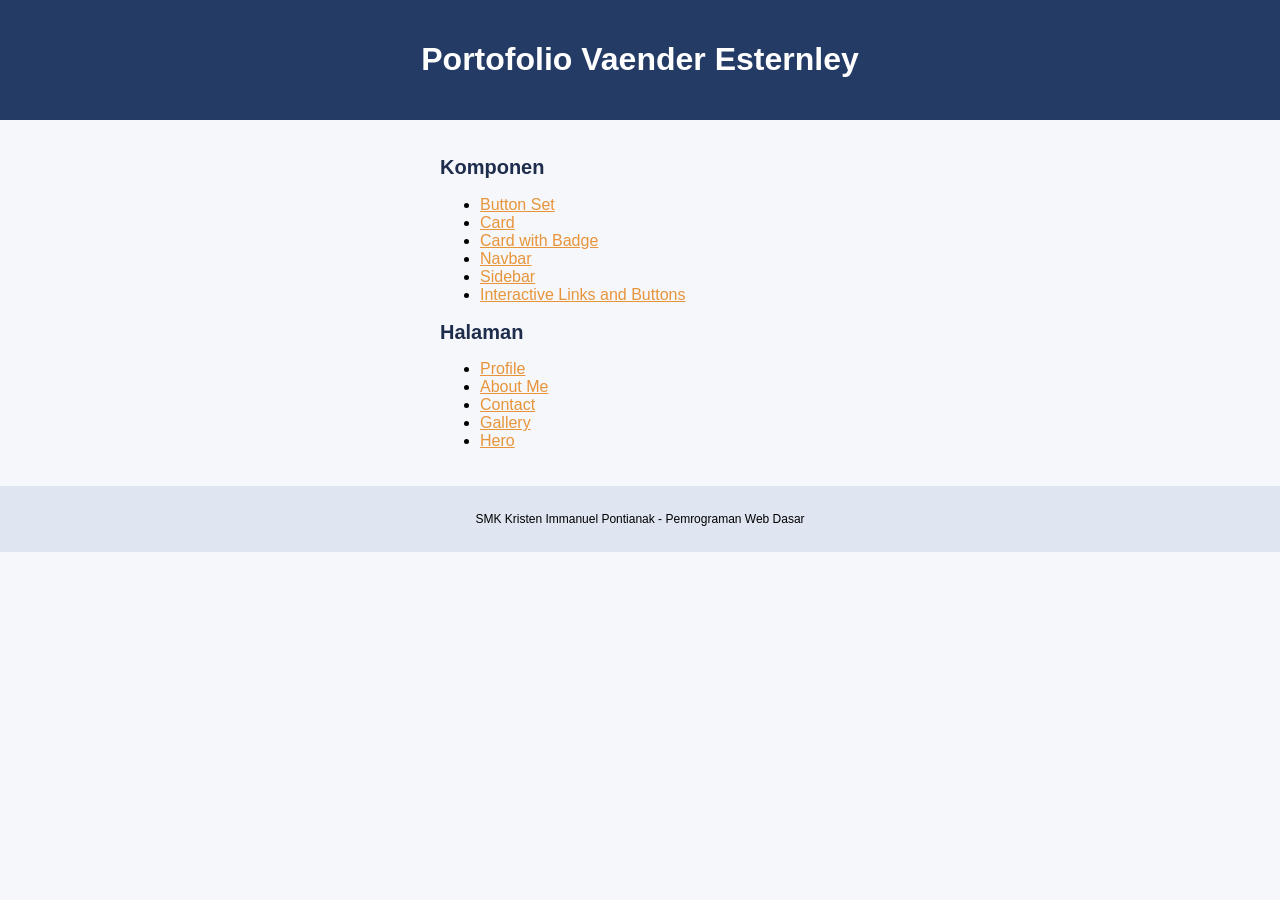
<file: index.html>
<!DOCTYPE html>
<html lang="id">
<head>
  <meta charset="UTF-8">
  <meta name="viewport" content="width=device-width, initial-scale=1.0">
  <title>Portofolio Vaender Esternley</title>
  <link rel="stylesheet" href="styles/index.css">
</head>
<body>
  <header>
    <h1>Portofolio Vaender Esternley</h1>
  </header>

<!-- menambahkan konten utama -->

  <main>
    <section id="components">
      <h2>Komponen</h2>
      <ul>
        <li><a href="components/button-set.html">Button Set</a></li>
        <li><a href="components/card.html">Card</a></li>
        <li><a href="components/card-badge.html">Card with Badge</a></li>
        <li><a href="components/navbar.html">Navbar</a></li>
        <li><a href="components/sidebar.html">Sidebar</a></li>
        <li><a href="components/interactive.html">Interactive Links and Buttons</a></li>
      </ul>
    </section>

<!-- menambahkan konten halaman -->

    <section id="pages">
      <h2>Halaman</h2>
      <ul>
        <li><a href="pages/profile.html">Profile</a></li>
        <li><a href="pages/about.html">About Me</a></li>
        <li><a href="pages/contact.html">Contact</a></li>
        <li><a href="pages/gallery.html">Gallery</a></li>
        <li><a href="pages/hero.html">Hero</a></li>
      </ul>
    </section>
  </main>

<!-- isi footer -->

  <footer>
    <p>SMK Kristen Immanuel Pontianak - Pemrograman Web Dasar</p>
  </footer>
</body>
</html>
</file>
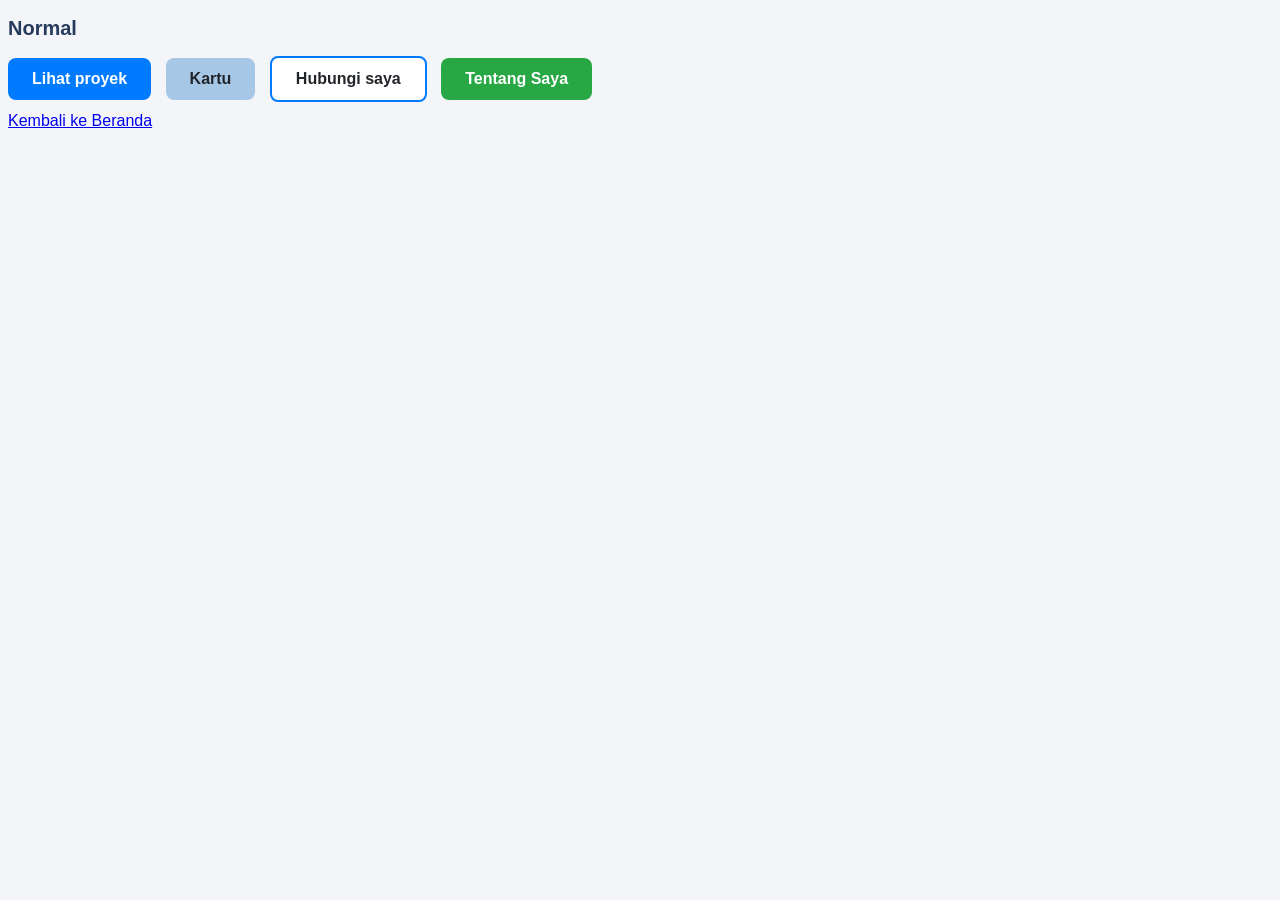
<file: components/button-set.html>
<!DOCTYPE html>
<html lang="en">
<head>
    <meta charset="UTF-8">
    <meta name="viewport" content="width=device-width, initial-scale=1.0">
    <title>Button set</title>

    <style>
        /* mengatur gaya */
        body {
            font-family: Arial, sans-serif;
            background-color: #f4f5f8;
        }

        h2 {
            color: #263b5e;
            font-size: 20px;
        }

        /* pemasangan button */

        .btn {
            display: inline-block;
            padding: 12px 24px;
            text-decoration: none;
            border-radius: 8px;
            font-weight: bold;
        }

        .button-group .btn {
            margin-right: 10px;
            margin-bottom: 10px;
        }

        .btn-primary {
            background-color: #007bff;
            color: #fff;
        }

        .btn-send {
            background-color: #28a745;
            color: #fff;
        }

        .btn-secondary, .btn-outline {
            color: #212529;
        }
        .btn-secondary {
            background-color: #a7c7e7;
        }
        .btn-outline {
            background-color: white;
            border: 2px solid #007bff;
        }

        .btn-primary:hover {
            background-color: navy;
        }

        .btn-secondary:hover {
            background-color: #5a6268;
        }

        .btn-outline:hover {
            background-color: rgba(38, 59, 94, 0.15);
        }

        .btn-send:hover {
            background-color: rgb(0, 128, 0);
        }
    </style>
</head>
<body>
    <main>

        <h2>Normal</h2>

        <!-- memberikan tujuan tombol ketika dipencet -->

        <div class="button-group">
            <a href="../pages/gallery.html" class="btn btn-primary">Lihat proyek</a>
            <a href="../components/card-badge.html" class="btn btn-secondary">Kartu</a>
            <a href="../pages/contact.html" class="btn btn-outline">Hubungi saya</a>
            <a href="../pages/about.html" class="btn btn-send">Tentang Saya</a>
        </div>
    </main>
    <footer>
     <a
                href="../index.html"
            >
                Kembali ke Beranda
            </a>
    </footer>
</body>
</html>
</file>
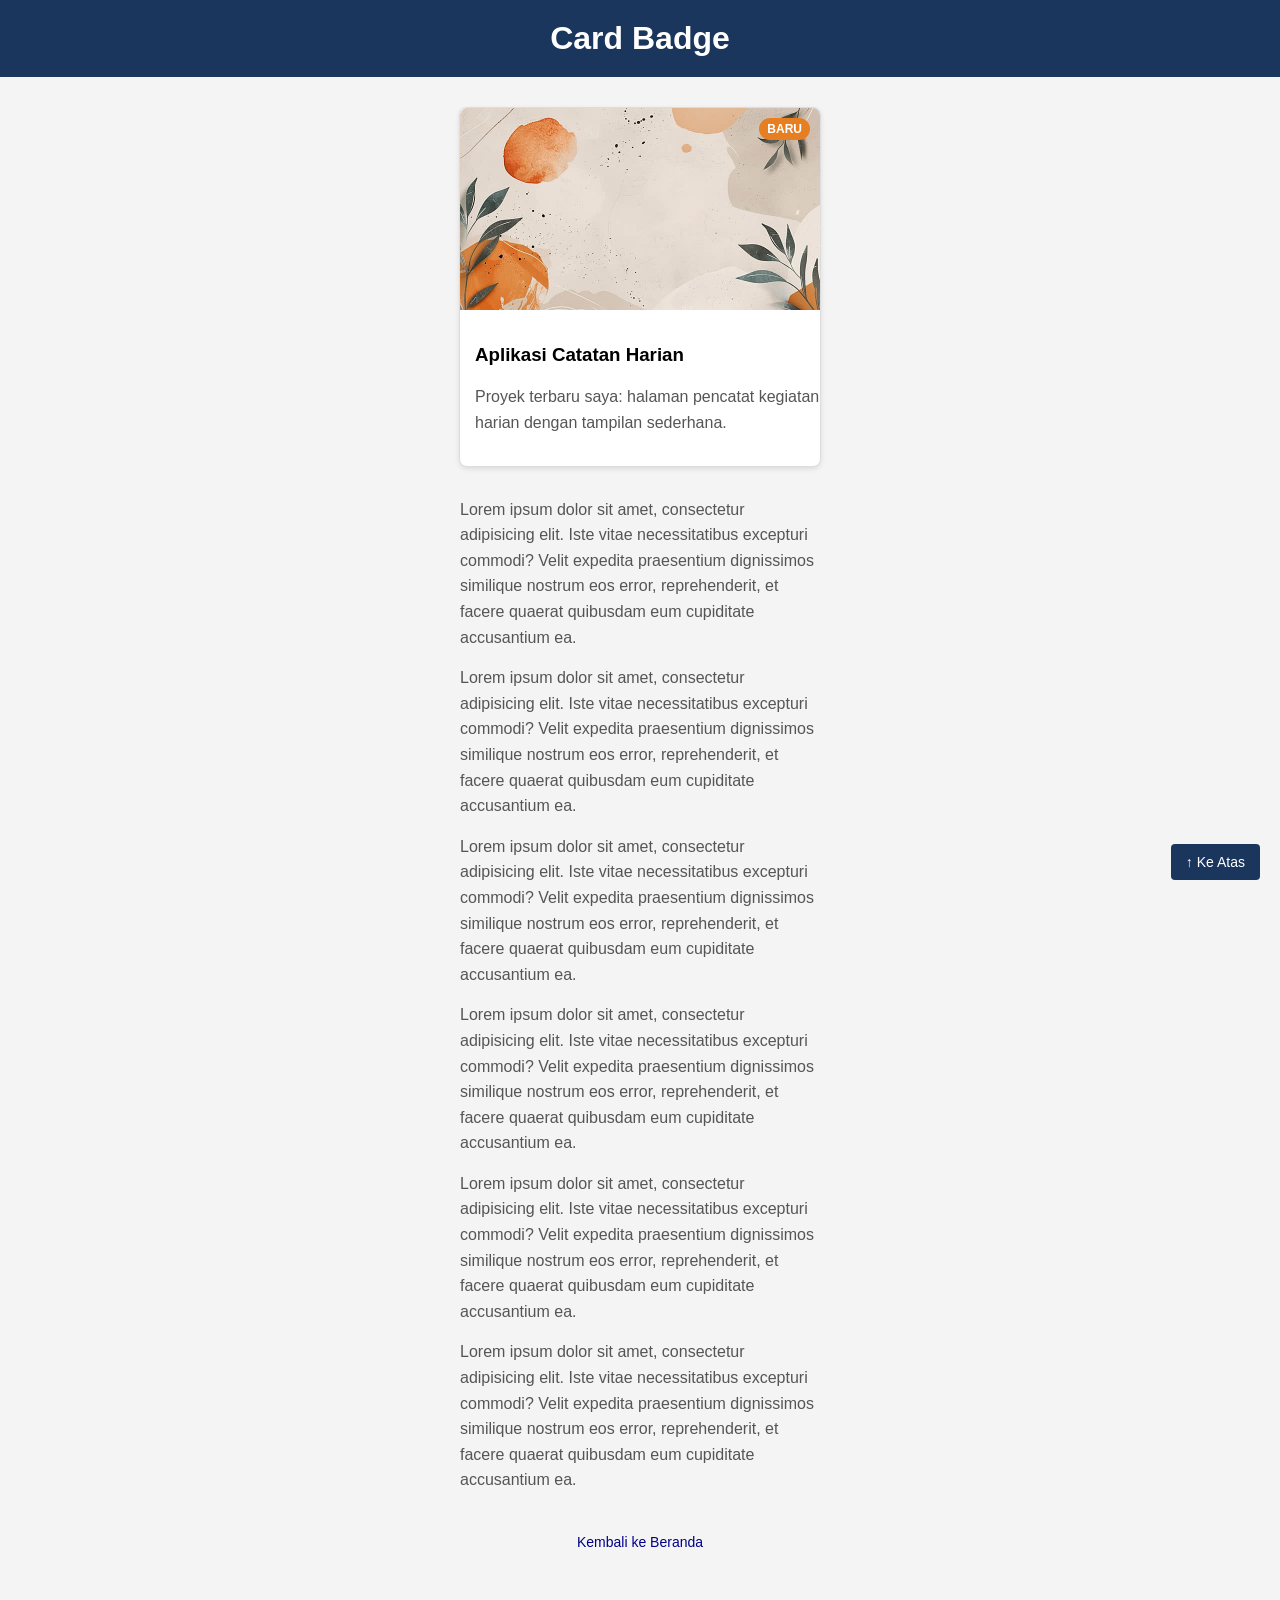
<file: components/card-badge.html>
<!DOCTYPE html>
<html lang="id">
<head>
    <meta charset="UTF-8">
    <meta name="viewport" content="width=device-width, initial-scale=1.0">
    <title>Card Badge</title>

    <!-- menabahkan gaya CSS untuk komponen card dengan badge -->
    <style>
        body {
            font-family: sans-serif;
            margin: 0;
            padding: 0;
            background-color: #f4f4f4;
        }

        #top {
            background-color: #1a365d;
            color: #ffffff;
            padding: 20px;
            text-align: center;
        }

        #top h1 {
            margin: 0;
        }

        .card {
            position: relative;
            width: 360px;
            margin: 30px auto;
            background-color: #ffffff;
            border: 1px solid #dddddd;
            border-radius: 8px;
            overflow: hidden;
            box-shadow: 0 2px 5px rgba(0,0,0,0.1);
        }

        .card img {
            width: 100%;
            height: auto;
            display: block;
        }

        .card-content {
            padding: 15px;
        }

        .card .badge {
            position: absolute;
            top: 10px;
            right: 10px;
            background-color: #e67e22;
            color: white;
            padding: 4px 8px;
            font-size: 12px;
            font-weight: bold;
            border-radius: 12px;
        }

        main p {
            width: 360px;
            margin: 15px auto;
            line-height: 1.6;
            color: #555555;
        }

        footer {
            text-align: center;
            margin: 40px 0 80px 0;
        }

        footer a {
            color: #1a365d;
            text-decoration: none;
        }

        .back-to-top {
            position: fixed;
            bottom: 20px;
            right: 20px;
            background-color: #1a365d;
            color: #ffffff;
            padding: 10px 15px;
            text-decoration: none;
            border-radius: 4px;
            font-size: 14px;
            z-index: 9999;
        }

        .back-to-top:hover {
            background-color: #2b4c7e;
        }

        
    </style>
</head>
<body>

    <header id="top">
        <h1>Card Badge</h1>
    </header>

    <!-- isi konten -->

    <main>
        <div class="card">
            <img src="/assets/images/sampul-gambar.jpg" alt="Sampul Aplikasi">
           
            <span class="badge">BARU</span>
            
            <div class="card-content">
                <h3>Aplikasi Catatan Harian</h3>
                <p>Proyek terbaru saya: halaman pencatat kegiatan harian dengan tampilan sederhana.</p>
            </div>
        </div>

        <p>Lorem ipsum dolor sit amet, consectetur adipisicing elit. Iste vitae necessitatibus excepturi commodi? Velit expedita praesentium dignissimos similique nostrum eos error, reprehenderit, et facere quaerat quibusdam eum cupiditate accusantium ea.</p>
        <p>Lorem ipsum dolor sit amet, consectetur adipisicing elit. Iste vitae necessitatibus excepturi commodi? Velit expedita praesentium dignissimos similique nostrum eos error, reprehenderit, et facere quaerat quibusdam eum cupiditate accusantium ea.</p>
        <p>Lorem ipsum dolor sit amet, consectetur adipisicing elit. Iste vitae necessitatibus excepturi commodi? Velit expedita praesentium dignissimos similique nostrum eos error, reprehenderit, et facere quaerat quibusdam eum cupiditate accusantium ea.</p>
        <p>Lorem ipsum dolor sit amet, consectetur adipisicing elit. Iste vitae necessitatibus excepturi commodi? Velit expedita praesentium dignissimos similique nostrum eos error, reprehenderit, et facere quaerat quibusdam eum cupiditate accusantium ea.</p>
        <p>Lorem ipsum dolor sit amet, consectetur adipisicing elit. Iste vitae necessitatibus excepturi commodi? Velit expedita praesentium dignissimos similique nostrum eos error, reprehenderit, et facere quaerat quibusdam eum cupiditate accusantium ea.</p>
        <p>Lorem ipsum dolor sit amet, consectetur adipisicing elit. Iste vitae necessitatibus excepturi commodi? Velit expedita praesentium dignissimos similique nostrum eos error, reprehenderit, et facere quaerat quibusdam eum cupiditate accusantium ea.</p>

    </main>

    <!-- isi footer -->

    <footer>
        <a
                href="../index.html"
                style="color: darkblue; font-size: 14px;"
            >
                Kembali ke Beranda
            </a>
    </footer>

    <!-- code untuk menaikan halaman -->
     
    <a href="#top" class="back-to-top">↑ Ke Atas</a>

</body>
</html>
</file>
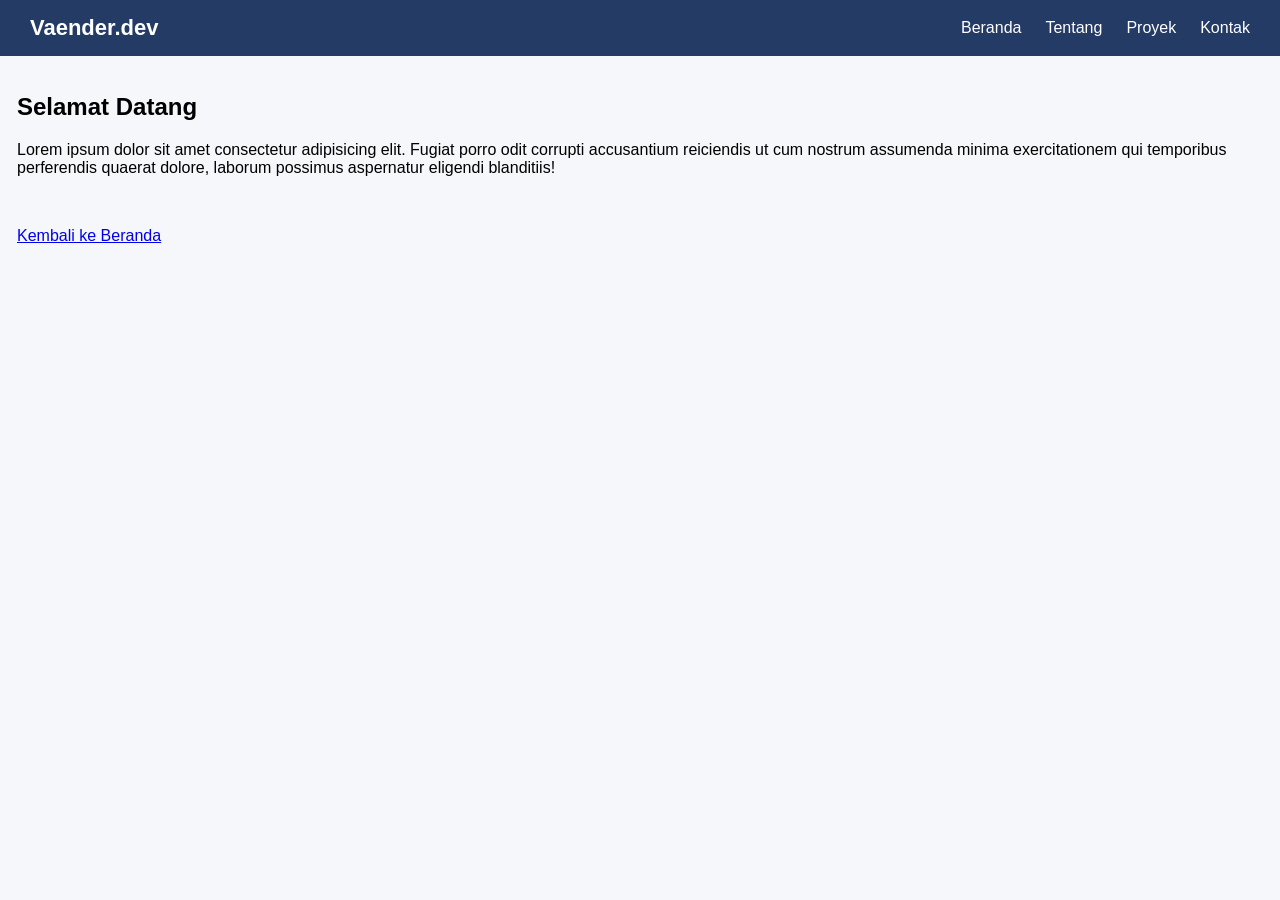
<file: components/navbar.html>
<!DOCTYPE html>
<html lang="id">
<head>
  <meta charset="UTF-8">
  <meta name="viewport" content="width=device-width, initial-scale=1.0">
  <title>Navbar</title>
  <link rel="stylesheet" href="../styles/navbar.css">
</head>

<!-- menambahkan konten utama, logo, menu navigasi, dan footer. -->

<body>
  <header id="main-header">
    <nav class="navbar">
      <div class="logo">Vaender.dev</div>
      <ul class="nav-menu">
        <li><a href="../index.html">Beranda</a></li>
        <li><a href="../pages/about.html">Tentang</a></li>
        <li><a href="../pages/gallery.html">Proyek</a></li>
        <li><a href="../pages/contact.html">Kontak</a></li>
      </ul>
    </nav>
  </header>

  <main>
    <h2>Selamat Datang</h2>

    <p>Lorem ipsum dolor sit amet consectetur adipisicing elit. Fugiat porro odit corrupti accusantium reiciendis ut cum
         nostrum assumenda minima exercitationem qui temporibus perferendis quaerat dolore, laborum 
         possimus aspernatur eligendi blanditiis!</p>

  </main>

<!-- footer -->

  <footer>
    <a href="../index.html">Kembali ke Beranda</a>
  </footer>
</body>
</html>
</file>
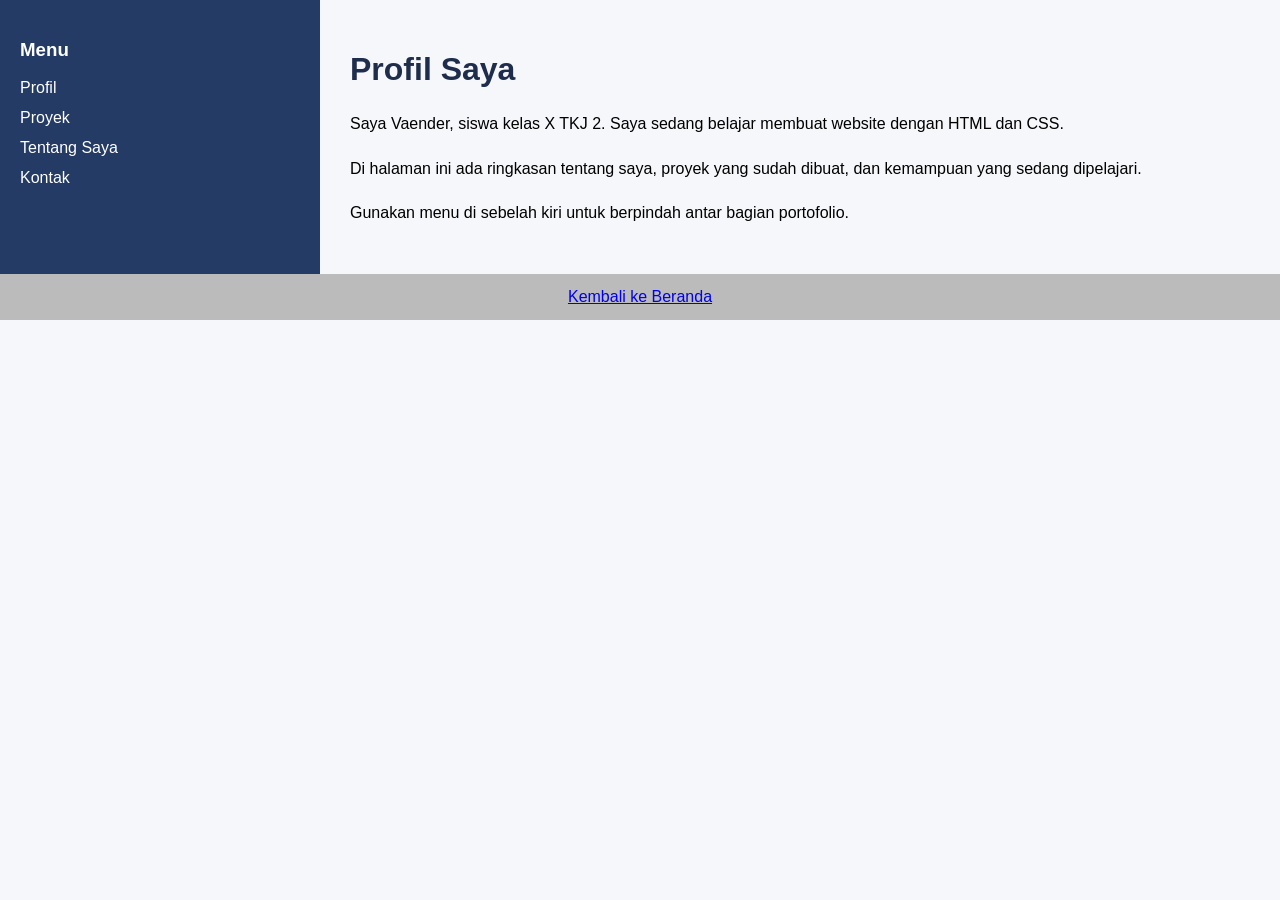
<file: components/sidebar.html>
<!DOCTYPE html>
<html lang="id">
<head>
  <meta charset="UTF-8">
  <meta name="viewport" content="width=device-width, initial-scale=1.0">
  <title>sidebar</title>

<!-- mengatur menu, footer, serta layout sidebar dan konten utama. -->

  <style>
    * {
      box-sizing: border-box;
    }

    body {
      margin: 0;
      background-color: #f5f7fa;
      font-family: Arial, sans-serif;
    }

    .layout {
      display: flex;
    }

    #sidebar {
      width: 25%;
      background-color: #243b66;
      color: #ffffff;
      padding: 20px;
    }

    #sidebar nav {
      display: flex;
      flex-direction: column;
      gap: 12px;
    }

    #sidebar a {
      color: #ffffff;
      text-decoration: none;
    }

    #sidebar a:hover {
      color: #f4c430;
    }

    .main-content {
      width: 75%;
      padding: 30px;
    }

    .main-content h1 {
      color: #1f2d4d;
    }

    .main-content p {
      line-height: 1.8;
    }

    footer {
      text-align: center;
      padding: 14px;
      background-color: #bbbbbb;
    }
  </style>
</head>

<!-- menambahkan konten utama, link menu, dan footer. -->

<body>
  <div class="layout">
    <aside id="sidebar">
      <h3>Menu</h3>
      <nav>
        <a href="../pages/profile.html">Profil</a>
        <a href="../pages/gallery.html">Proyek</a>
        <a href="../pages/about.html">Tentang Saya</a>
        <a href="../pages/contact.html">Kontak</a>
      </nav>
    </aside>

    <main class="main-content">
      <h1>Profil Saya</h1>
      <p>Saya Vaender, siswa kelas X TKJ 2. Saya sedang belajar membuat website dengan HTML dan CSS.</p>
      <p>Di halaman ini ada ringkasan tentang saya, proyek yang sudah dibuat, dan kemampuan yang sedang dipelajari.</p>
      <p>Gunakan menu di sebelah kiri untuk berpindah antar bagian portofolio.</p>
    </main>
  </div>

  <footer>
    <a href="../index.html">Kembali ke Beranda</a>
  </footer>
</body>
</html>
</file>
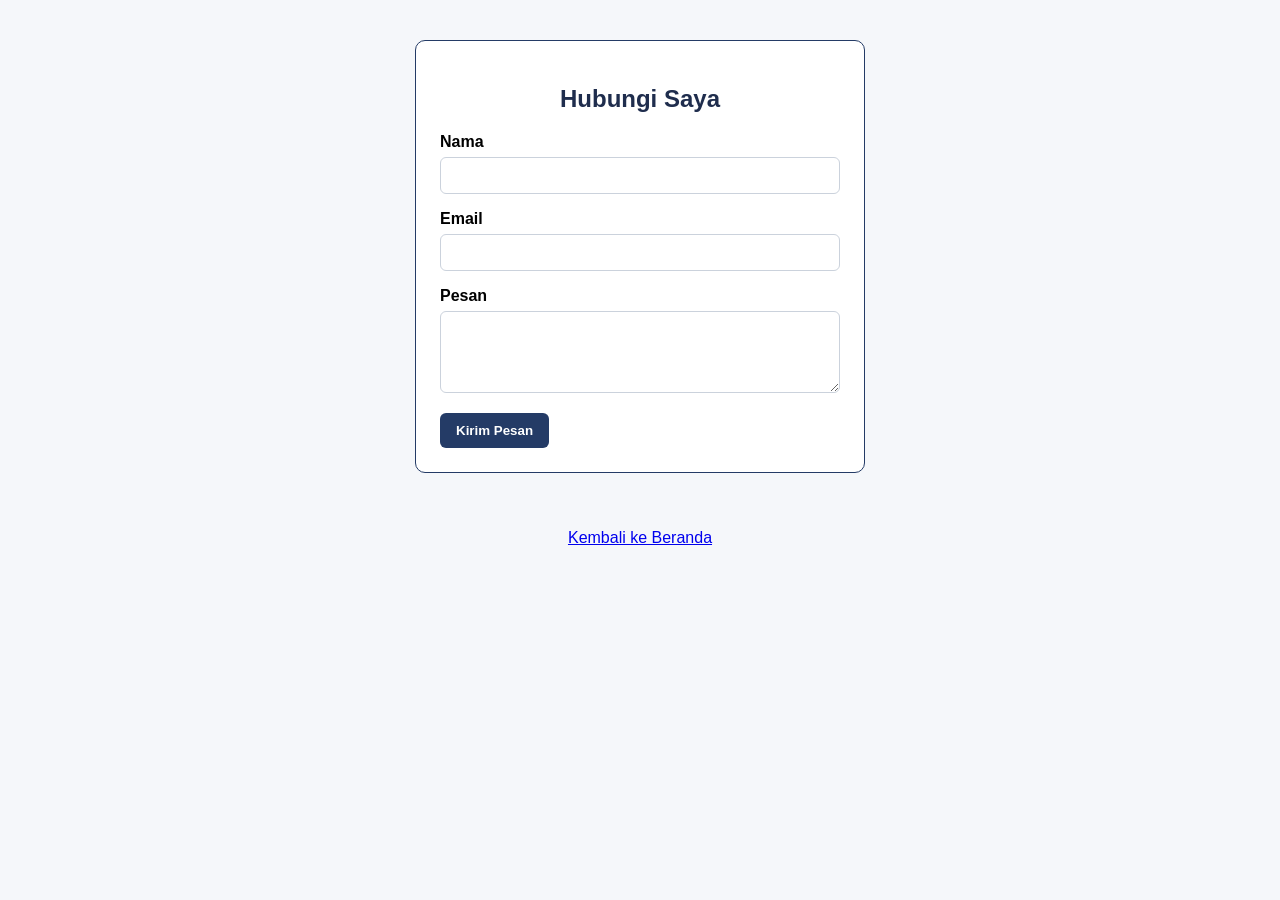
<file: pages/contact.html>
<!DOCTYPE html>
<html lang="id">
<head>
  <meta charset="UTF-8">
  <meta name="viewport" content="width=device-width, initial-scale=1.0">
  <title>Contact</title>

<!-- mengatur background, font, dan layout untuk seluruh halaman -->

  <style>
    body {
      background-color: #f5f7fa;
      font-family: "Poppins", Arial, sans-serif;
      margin: 0;
    }

    #contact {
      padding: 40px 20px;
    }

    .contact-form {
      width: 400px;
      margin: 0 auto;
      padding: 24px;
      border: 1px solid #243b66;
      border-radius: 10px;
      background-color: #ffffff;
    }

    .contact-form h2 {
      text-align: center;
      color: #1f2d4d;
    }

    .form-group {
      margin-bottom: 16px;
    }

    .form-group label {
      display: block;
      font-weight: bold;
      margin-bottom: 6px;
    }

    .form-group input,
    .form-group textarea {
      width: 100%;
      box-sizing: border-box;
      padding: 10px;
      border: 1px solid #cbd2dc;
      border-radius: 6px;
      font-family: inherit;
    }

    .form-group input:focus,
    .form-group textarea:focus {
      background-color: #dfe6f1;
      border-color: #243b66;
      outline: none;
    }

/* mengatur tombol submit dengan warna biru tua dan teks putih, serta memberikan efek hover dengan warna abu-abu */

    .btn-submit {
      background-color: #243b66;
      color: #ffffff;
      padding: 10px 16px;
      border: none;
      border-radius: 6px;
      font-weight: bold;
      cursor: pointer;
    }

    .btn-submit:hover {
      background-color: gray;
    }

/* menambahkan ui hubungi saya, nama, email, pesan, dan tombol kirim pesan. */

  </style>
</head>
<body>
  <section id="contact">
    <form class="contact-form">
      <h2>Hubungi Saya</h2>

      <div class="form-group">
        <label for="nama">Nama</label>
        <input type="text" id="nama" name="nama">
      </div>

      <div class="form-group">
        <label for="email">Email</label>
        <input type="email" id="email" name="email">
      </div>

      <div class="form-group">
        <label for="pesan">Pesan</label>
        <textarea id="pesan" name="pesan" rows="4"></textarea>
      </div>

      <button type="submit" class="btn-submit">Kirim Pesan</button>
    </form>
  </section>

  <p style="text-align: center;"><a href="../index.html">Kembali ke Beranda</a></p>
</body>
</html>
</file>
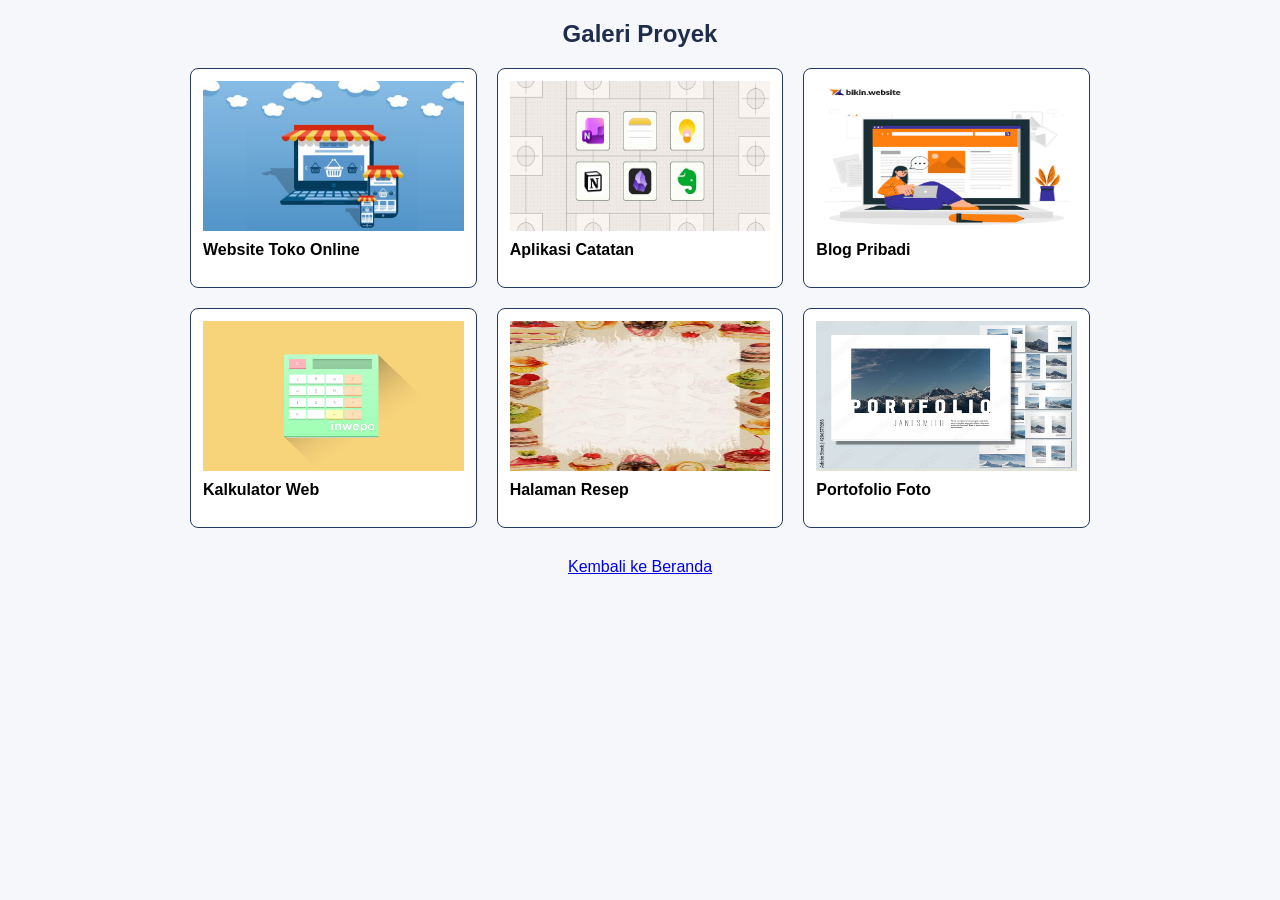
<file: pages/gallery.html>
<!DOCTYPE html>
<html lang="id">
<head>
  <meta charset="UTF-8">
  <meta name="viewport" content="width=device-width, initial-scale=1.0">
  <title>Galeri Proyek</title>
  <link rel="stylesheet" href="../styles/gallery.css">
</head>
<body>

<!-- menambahkan konten utama, gambar, dan deskripsi proyek -->

  <main>
    <section id="gallery">
      <h2>Galeri Proyek</h2>

      <div class="gallery">
        <article class="gallery-item">
          <img src="/assets/images/toko-online.jpg" alt="Website Toko Online">
          <h3>Website Toko Online</h3>
        </article>

        <article class="gallery-item">
          <img src="/assets/images/aplikasi-pencatat.jpg" alt="Aplikasi Catatan">
          <h3>Aplikasi Catatan</h3>
        </article>

        <article class="gallery-item">
          <img src="/assets/images/blog-pribadi.jpg" alt="Blog Pribadi">
          <h3>Blog Pribadi</h3>
        </article>

        <article class="gallery-item">
          <img src="/assets/images/kalkulator-online.jpg" alt="Kalkulator Web">
          <h3>Kalkulator Web</h3>
        </article>

        <article class="gallery-item">
          <img src="/assets/images/halaman-resep.jpg" alt="Halaman Resep">
          <h3>Halaman Resep</h3>
        </article>

        <article class="gallery-item">
          <img src="/assets/images/portofolio-foto.jpg" alt="Portofolio Foto">
          <h3>Portofolio Foto</h3>
        </article>
      </div>
    </section>
  </main>

<!-- mengisi footer -->

  <footer>
    <a href="../index.html">Kembali ke Beranda</a>
  </footer>
</body>
</html>
</file>
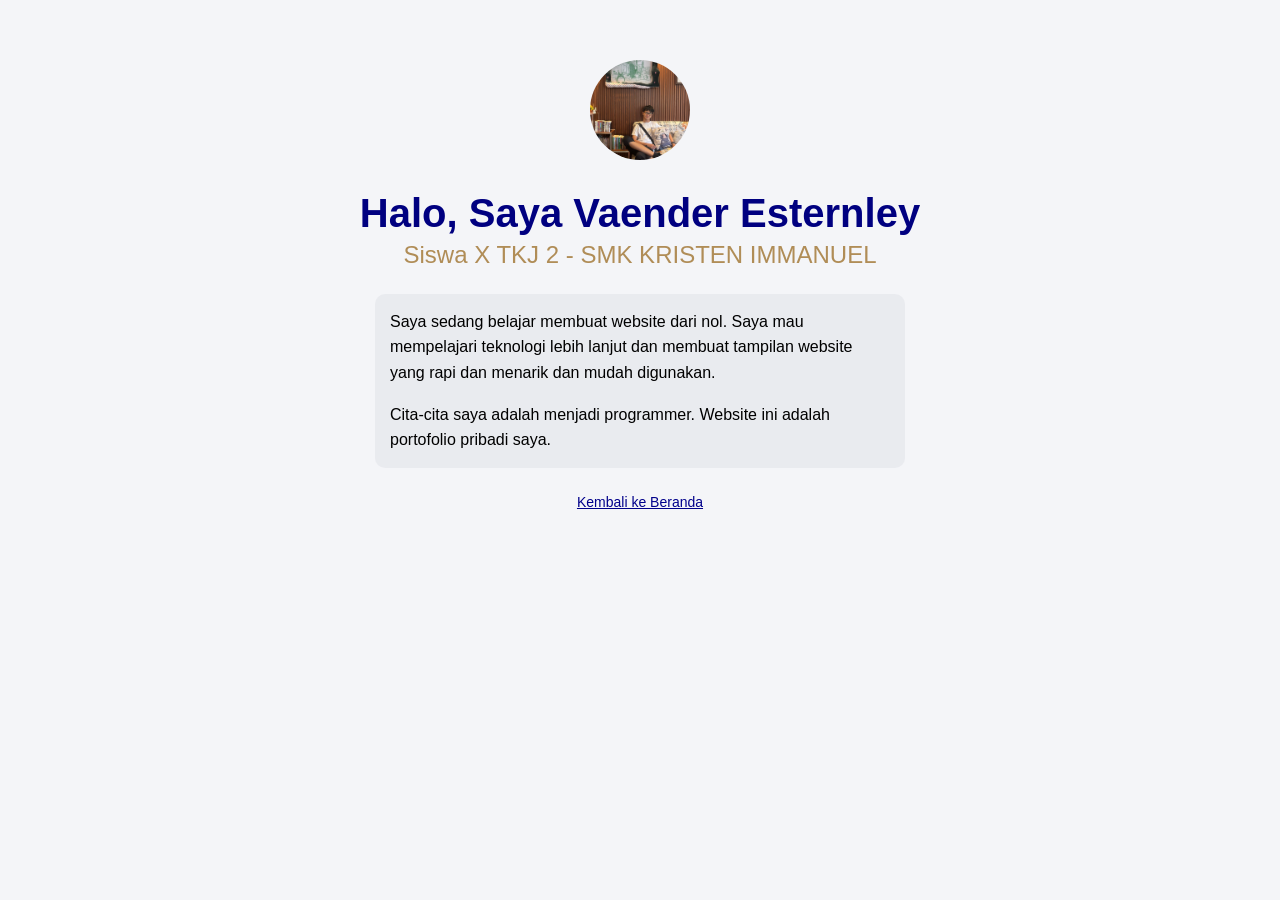
<file: pages/profile.html>
<!DOCTYPE html>
<html lang="id">
<head>
    <meta charset="UTF-8">
    <meta name="viewport" content="width=device-width, initial-scale=1.0">
    <title>Profile</title>

</head>

<body style="margin: 0; padding: 30px; background-color: #f4f5f8; font-family: Arial, sans-serif;">

    
    <!-- bagian utama portofolio -->
    <main style="max-width: 800px; margin: 30px auto; text-align: center;">

        <img class = "profile-picture" src="/assets/images/foto-template.jpg"
         style="width: 100px; height: 100px; border-radius: 50%; object-fit: cover;"
            alt="Foto profil"
            
        >

        <h1 style="color: navy; font-family: Georgia, sans-serif; font-size:40px; margin-bottom: 5px;">
            Halo, Saya Vaender Esternley
        </h1>

        <h2 style="color: rgb(176, 141, 87); font-family: Georgia, sans-serif; font-size: 24px; font-weight: normal; margin-top: 0;">
            Siswa X TKJ 2 - SMK KRISTEN IMMANUEL
        </h2>

        <!-- content box -->
        <div style="max-width: 500px; margin: 25px auto; padding: 15px; background-color:
         rgba(224, 226, 232, 0.5); border-radius: 10px; text-align: left; color: rgba(0, 0, 0, 0.8); font-size: 16px; font-family: Arial, sans-serif; line-height: 1.6;">

            <p style="margin-top: 0; color:#000;">
                Saya sedang belajar membuat website dari nol.
                Saya mau mempelajari teknologi lebih lanjut dan membuat tampilan
                website yang rapi dan menarik dan mudah digunakan.
            </p>

            <p style="margin-bottom: 0; color:#000;">
                Cita-cita saya adalah menjadi programmer.
                Website ini adalah portofolio pribadi saya.
            </p>

        </div>

        <!-- isi footer -->
        <footer>
            <a
                href="../index.html"
                style="color: darkblue; font-size: 14px;;"
            >
                Kembali ke Beranda
            </a>
        </footer>

    </main>

</body>
</html>
</file>
<file: styles/index.css>
/* mengatur background, font, dan layout untuk seluruh halaman */

body {
  margin: 0;
  background-color: #f5f7fa;
  font-family: Arial, sans-serif;
}

header {
  text-align: center;
  background-color: #243b66;
  color: #ffffff;
  padding: 20px;
}

main {
  width: 400px;
  margin: 0 auto;
  padding: 20px;
}

#components h2,
#pages h2 {
  color: #1f2d4d;
  font-size: 20px;
}

main a {
  color: #e8943a;
}

/* mengatur layout dan font pada footer */

footer {
  font-size: 12px;
  text-align: center;
  background-color: #dfe6f1;
  padding: 14px;
}
</file>
<file: styles/navbar.css>
body {
  margin: 0;
  background-color: #f5f7fa;
  font-family: Arial, sans-serif;
}

/* mengatur background dan font untuk seluruh halaman */

#main-header {
  background-color: #243b66;
}

.navbar {
  display: flex;
  justify-content: space-between;
  align-items: center;
  padding: 15px 30px;
}

.logo {
  color: #ffffff;
  font-size: 22px;
  font-weight: bold;
}

.nav-menu {
  display: flex;
  gap: 24px;
  margin: 0;
  padding: 0;
}

.nav-menu > li {
  list-style: none;
}

.nav-menu a {
  color: #ffffff;
  text-decoration: none;
}

.nav-menu a:hover {
  color: #f4c430;
}

main, footer {
  padding: 17px;
}
</file>
<file: styles/gallery.css>
/* mengatur background, font layout, dan pemosisian untuk seluruh halaman */

body {
  background-color: #f5f7fa;
  font-family: Arial, sans-serif;
  margin: 0;
}

#gallery {
  width: 900px;
  margin: 0 auto;
}

#gallery h2 {
  text-align: center;
  color: #1f2d4d;
}

.gallery {
  display: grid;
  grid-template-columns: repeat(3, 1fr);
  gap: 20px;
}

.gallery > .gallery-item {
  padding: 12px;
  border: 1px solid #243b66;
  border-radius: 8px;
  box-sizing: border-box;
  background-color: #ffffff;
}

.gallery-item img {
  width: 100%;
  height: 150px;
  display: block;
}

.gallery-item h3 {
  font-size: 16px;
  margin-top: 10px;
}

/* mengatur footer */

footer {
  text-align: center;
  margin: 30px 0;
}
</file>
